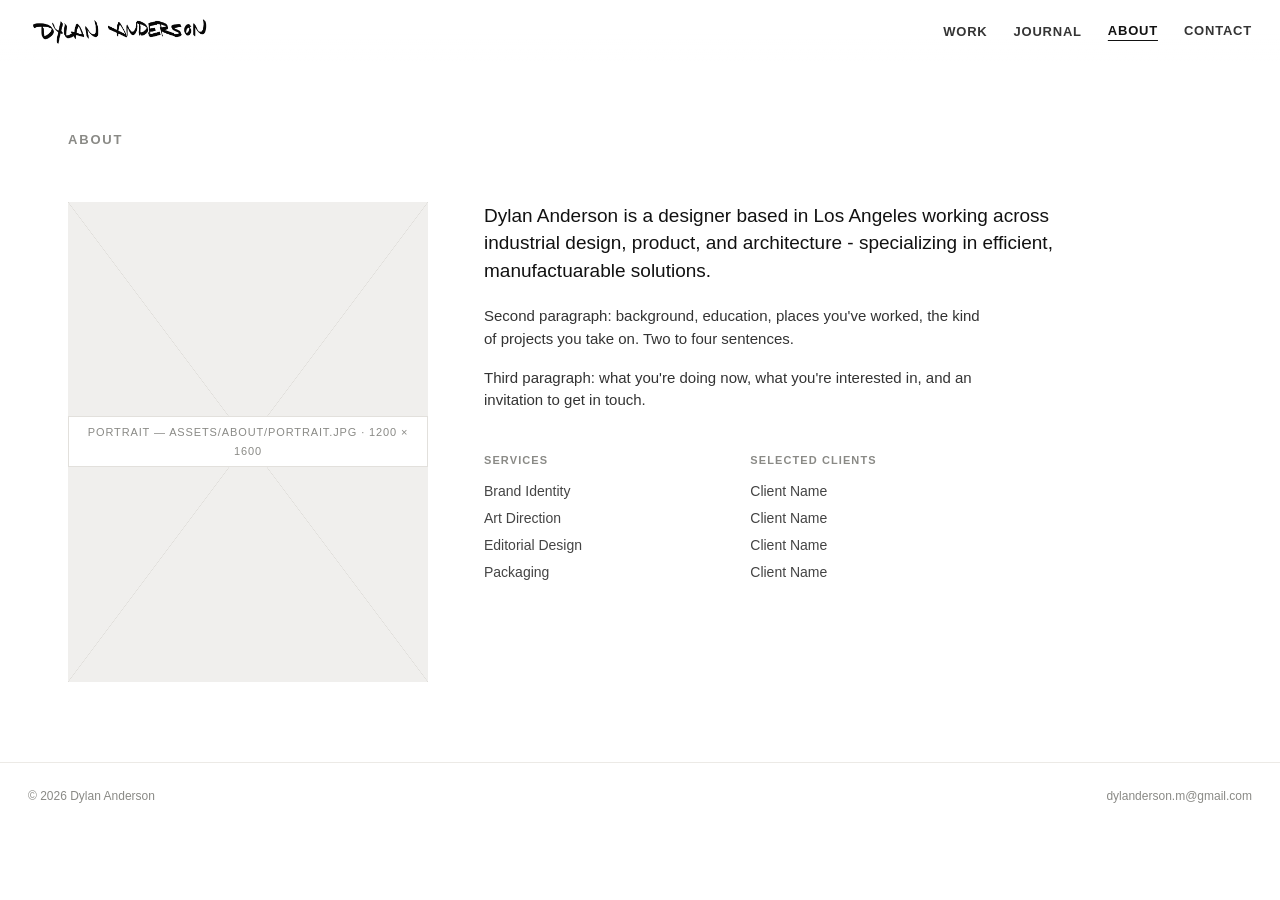
<file: about.html>
<!DOCTYPE html>
<html lang="en">
<head>
<meta charset="UTF-8">
<meta name="viewport" content="width=device-width, initial-scale=1.0">
<title>About — Dylan Anderson</title>
<link rel="stylesheet" href="css/style.css">
</head>
<body>
<header>
  <!-- Signature logo — overwrite assets/signature.png with your own
       (transparent background, any width; it displays at 26px tall) -->
  <a class="logo" href="index.html"><img src="assets/signature.png" alt="Dylan Anderson"></a>
  <nav>
    <!-- Work + Journal have hover dropdowns listing their subpages.
         When you add a project or post, add a line to the matching
         .dropdown block on every page. -->
    <div class="nav-item">
      <a class="nav-link" href="work.html">Work</a>
      <div class="dropdown">
      <a href="work/project-01.html">Project Title 01</a>
      <a href="work/project-02.html">Project Title 02</a>
      <a href="work/project-03.html">Project Title 03</a>
      <a href="work/project-04.html">Project Title 04</a>
      </div>
    </div>
    <div class="nav-item">
      <a class="nav-link" href="journal.html">Journal</a>
      <div class="dropdown">
      <a href="journal/post-01.html">Post title goes here</a>
      <a href="journal/post-02.html">A small project I made</a>
      <a href="journal/post-03.html">Another piece of writing</a>
      </div>
    </div>
    <a class="nav-link active" href="about.html">About</a>
    <a class="nav-link" href="contact.html">Contact</a>
  </nav>
</header>

<main>
  <h1 class="page-title">About</h1>

  <!-- ============================================================
       ABOUT — portrait left, bio right. Replace the .ph with
         <img src="assets/about/portrait.jpg" alt="Dylan Anderson"
              style="width:100%;height:100%;object-fit:cover">
       The first paragraph renders larger — use it as your one-line
       introduction. The two "facts" columns are optional.
       ============================================================ -->
  <div class="about-grid">
    <div class="ph portrait"><span>Portrait — assets/about/portrait.jpg · 1200 × 1600</span></div>
    <div class="bio">
      <p>Dylan Anderson is a designer based in Los Angeles working across industrial design, product, and architecture - 
        specializing in efficient, manufactuarable solutions. 
      </p>
      <p> Second paragraph: background, education, places you've worked, the kind of
      projects you take on. Two to four sentences.</p>
      <p>Third paragraph: what you're doing now, what you're interested in, and an
      invitation to get in touch.</p>

      <div class="facts">
        <div>
          <h3>Services</h3>
          <ul>
            <li>Brand Identity</li>
            <li>Art Direction</li>
            <li>Editorial Design</li>
            <li>Packaging</li>
          </ul>
        </div>
        <div>
          <h3>Selected Clients</h3>
          <ul>
            <li>Client Name</li>
            <li>Client Name</li>
            <li>Client Name</li>
            <li>Client Name</li>
          </ul>
        </div>
      </div>
    </div>
  </div>
</main>

<footer>
  <span>© 2026 Dylan Anderson</span>
  <a href="mailto:dylanderson.m@gmail.com">dylanderson.m@gmail.com</a>
</footer>

</body>
</html>
</file>
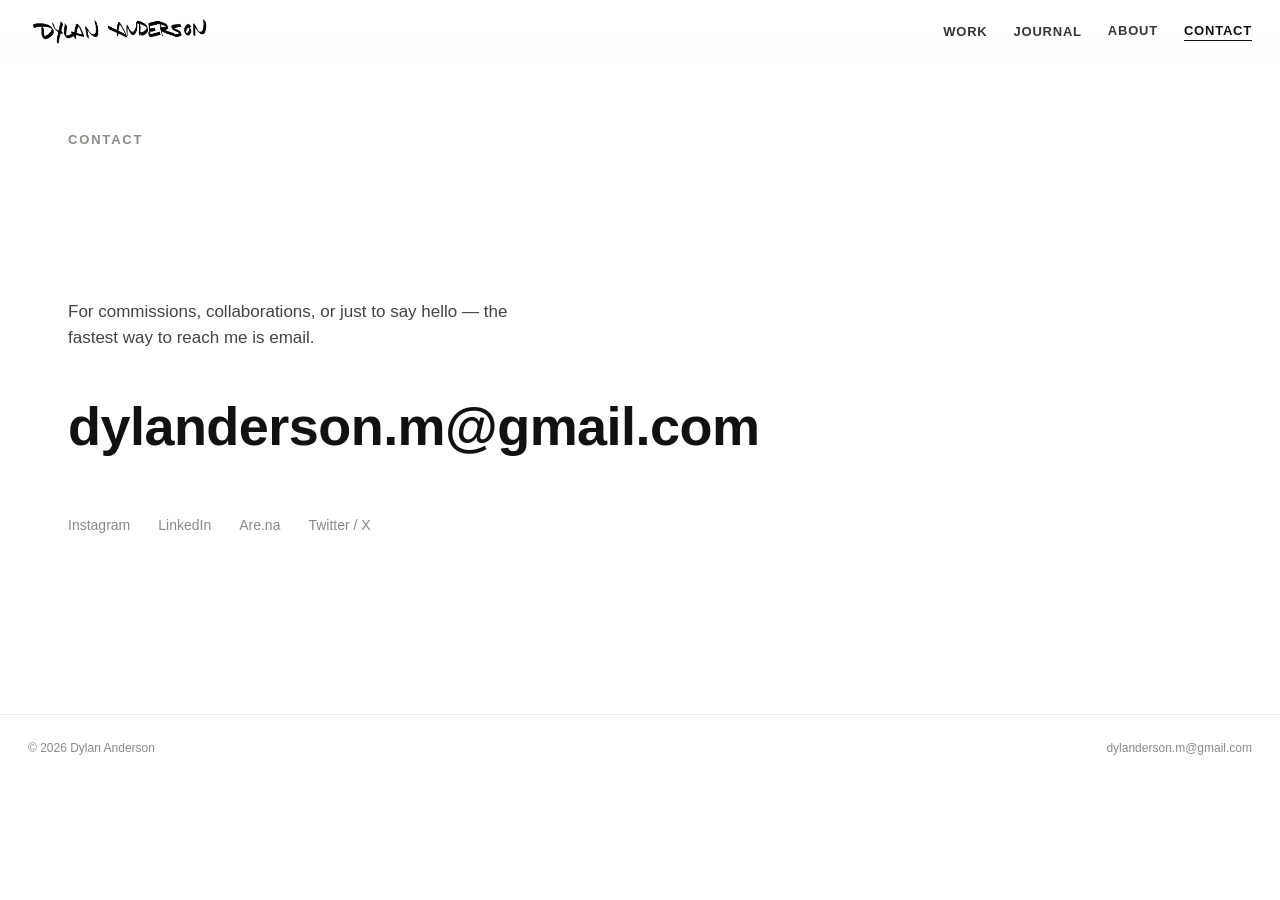
<file: contact.html>
<!DOCTYPE html>
<html lang="en">
<head>
<meta charset="UTF-8">
<meta name="viewport" content="width=device-width, initial-scale=1.0">
<title>Contact — Dylan Anderson</title>
<link rel="stylesheet" href="css/style.css">
</head>
<body>
<header>
  <!-- Signature logo — overwrite assets/signature.png with your own
       (transparent background, any width; it displays at 26px tall) -->
  <a class="logo" href="index.html"><img src="assets/signature.png" alt="Dylan Anderson"></a>
  <nav>
    <!-- Work + Journal have hover dropdowns listing their subpages.
         When you add a project or post, add a line to the matching
         .dropdown block on every page. -->
    <div class="nav-item">
      <a class="nav-link" href="work.html">Work</a>
      <div class="dropdown">
      <a href="work/project-01.html">Project Title 01</a>
      <a href="work/project-02.html">Project Title 02</a>
      <a href="work/project-03.html">Project Title 03</a>
      <a href="work/project-04.html">Project Title 04</a>
      </div>
    </div>
    <div class="nav-item">
      <a class="nav-link" href="journal.html">Journal</a>
      <div class="dropdown">
      <a href="journal/post-01.html">Post title goes here</a>
      <a href="journal/post-02.html">A small project I made</a>
      <a href="journal/post-03.html">Another piece of writing</a>
      </div>
    </div>
    <a class="nav-link" href="about.html">About</a>
    <a class="nav-link active" href="contact.html">Contact</a>
  </nav>
</header>

<main>
  <h1 class="page-title">Contact</h1>

  <!-- ============================================================
       CONTACT — one big email link plus social links.
       Update the socials list with your real profiles; delete any
       you don't use.
       ============================================================ -->
  <div class="contact-wrap">
    <p class="intro">For commissions, collaborations, or just to say hello —
    the fastest way to reach me is email.</p>
    <a class="big-link" href="mailto:dylanderson.m@gmail.com">dylanderson.m@gmail.com</a>
    <div class="socials">
      <a href="#">Instagram</a>
      <a href="#">LinkedIn</a>
      <a href="#">Are.na</a>
      <a href="#">Twitter / X</a>
    </div>
  </div>
</main>

<footer>
  <span>© 2026 Dylan Anderson</span>
  <a href="mailto:dylanderson.m@gmail.com">dylanderson.m@gmail.com</a>
</footer>

</body>
</html>
</file>
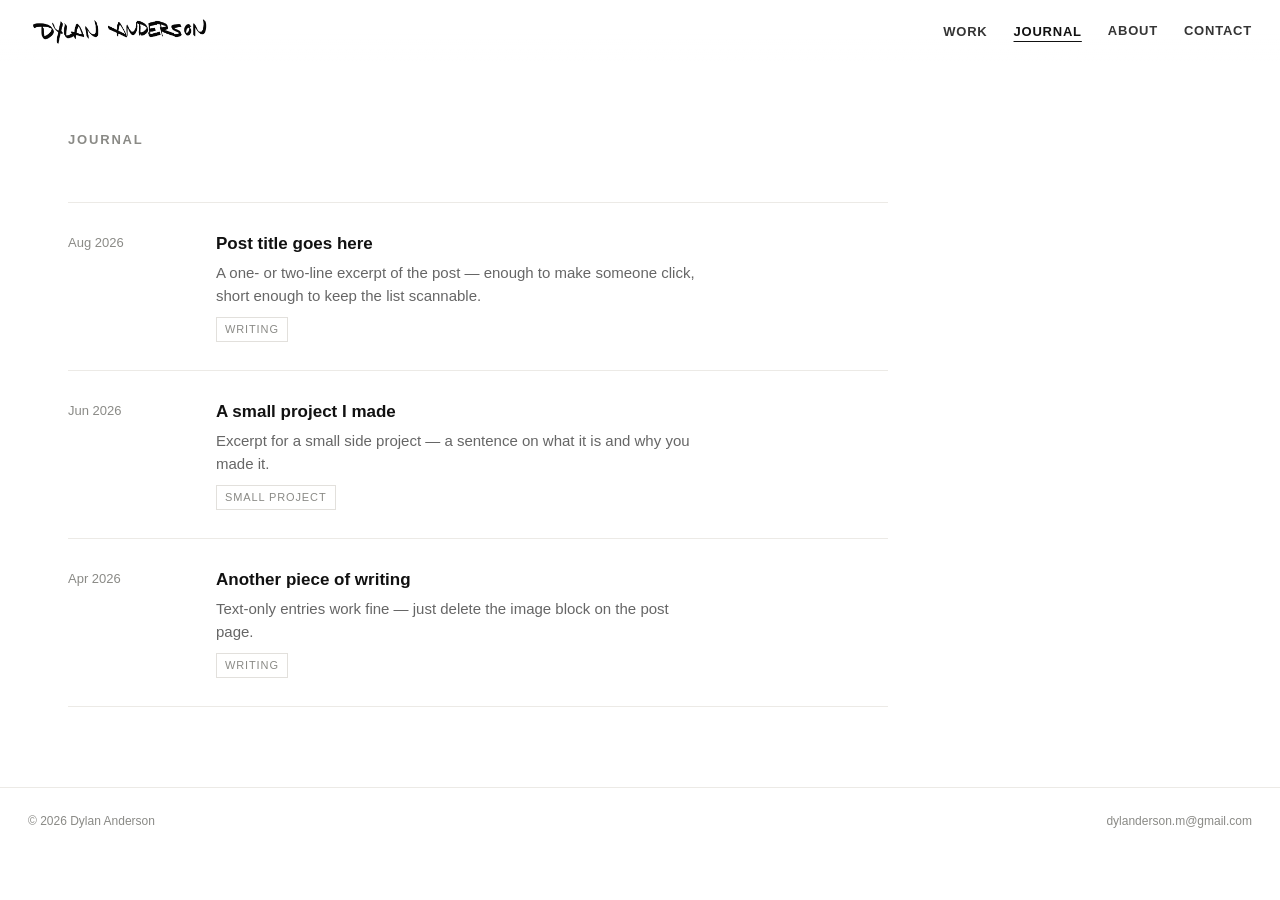
<file: journal.html>
<!DOCTYPE html>
<html lang="en">
<head>
<meta charset="UTF-8">
<meta name="viewport" content="width=device-width, initial-scale=1.0">
<title>Journal — Dylan Anderson</title>
<link rel="stylesheet" href="css/style.css">
</head>
<body>
<header>
  <!-- Signature logo — overwrite assets/signature.png with your own
       (transparent background, any width; it displays at 26px tall) -->
  <a class="logo" href="index.html"><img src="assets/signature.png" alt="Dylan Anderson"></a>
  <nav>
    <!-- Work + Journal have hover dropdowns listing their subpages.
         When you add a project or post, add a line to the matching
         .dropdown block on every page. -->
    <div class="nav-item">
      <a class="nav-link" href="work.html">Work</a>
      <div class="dropdown">
      <a href="work/project-01.html">Project Title 01</a>
      <a href="work/project-02.html">Project Title 02</a>
      <a href="work/project-03.html">Project Title 03</a>
      <a href="work/project-04.html">Project Title 04</a>
      </div>
    </div>
    <div class="nav-item">
      <a class="nav-link active" href="journal.html">Journal</a>
      <div class="dropdown">
      <a href="journal/post-01.html">Post title goes here</a>
      <a href="journal/post-02.html">A small project I made</a>
      <a href="journal/post-03.html">Another piece of writing</a>
      </div>
    </div>
    <a class="nav-link" href="about.html">About</a>
    <a class="nav-link" href="contact.html">Contact</a>
  </nav>
</header>

<main>
  <h1 class="page-title">Journal</h1>

  <!-- ============================================================
       JOURNAL INDEX — reverse-chronological; each title links to a
       post subpage in journal/. To add a post: copy an entry here,
       duplicate a subpage file in journal/, and add a line to the
       Journal dropdown in the header of every page.
       ============================================================ -->
  <div class="entries">

    <article class="entry">
      <div class="date">Aug 2026</div>
      <div>
        <h2><a href="journal/post-01.html">Post title goes here</a></h2>
        <p>A one- or two-line excerpt of the post — enough to make someone click, short enough to keep the list scannable.</p>
        <span class="tag">Writing</span>
      </div>
    </article>

    <article class="entry">
      <div class="date">Jun 2026</div>
      <div>
        <h2><a href="journal/post-02.html">A small project I made</a></h2>
        <p>Excerpt for a small side project — a sentence on what it is and why you made it.</p>
        <span class="tag">Small Project</span>
      </div>
    </article>

    <article class="entry">
      <div class="date">Apr 2026</div>
      <div>
        <h2><a href="journal/post-03.html">Another piece of writing</a></h2>
        <p>Text-only entries work fine — just delete the image block on the post page.</p>
        <span class="tag">Writing</span>
      </div>
    </article>

  </div>
</main>

<footer>
  <span>© 2026 Dylan Anderson</span>
  <a href="mailto:dylanderson.m@gmail.com">dylanderson.m@gmail.com</a>
</footer>

</body>
</html>
</file>
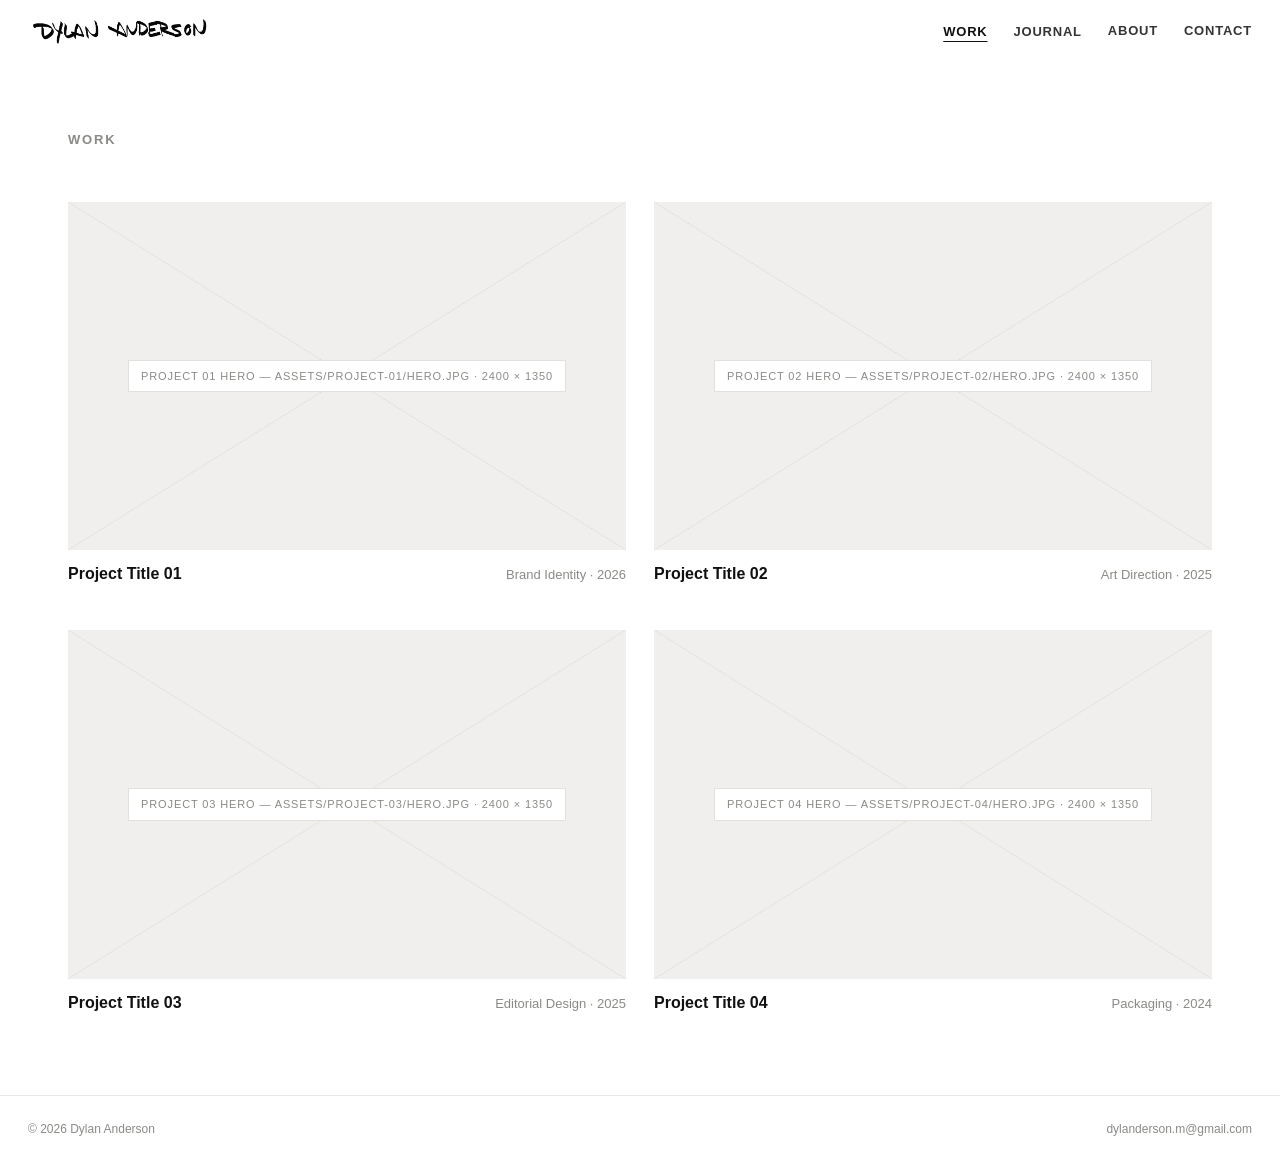
<file: work.html>
<!DOCTYPE html>
<html lang="en">
<head>
<meta charset="UTF-8">
<meta name="viewport" content="width=device-width, initial-scale=1.0">
<title>Work — Dylan Anderson</title>
<link rel="stylesheet" href="css/style.css">
</head>
<body>
<header>
  <!-- Signature logo — overwrite assets/signature.png with your own
       (transparent background, any width; it displays at 26px tall) -->
  <a class="logo" href="index.html"><img src="assets/signature.png" alt="Dylan Anderson"></a>
  <nav>
    <!-- Work + Journal have hover dropdowns listing their subpages.
         When you add a project or post, add a line to the matching
         .dropdown block on every page. -->
    <div class="nav-item">
      <a class="nav-link active" href="work.html">Work</a>
      <div class="dropdown">
      <a href="work/project-01.html">Project Title 01</a>
      <a href="work/project-02.html">Project Title 02</a>
      <a href="work/project-03.html">Project Title 03</a>
      <a href="work/project-04.html">Project Title 04</a>
      </div>
    </div>
    <div class="nav-item">
      <a class="nav-link" href="journal.html">Journal</a>
      <div class="dropdown">
      <a href="journal/post-01.html">Post title goes here</a>
      <a href="journal/post-02.html">A small project I made</a>
      <a href="journal/post-03.html">Another piece of writing</a>
      </div>
    </div>
    <a class="nav-link" href="about.html">About</a>
    <a class="nav-link" href="contact.html">Contact</a>
  </nav>
</header>

<main>
  <h1 class="page-title">Work</h1>

  <!-- ============================================================
       WORK INDEX — each card links to its project subpage in work/.
       To add a project: copy a card here, duplicate a subpage file
       in work/, add a slide in index.html, and add a line to the
       Work dropdown in the header of every page.
       ============================================================ -->
  <div class="work-grid">

    <a class="card" href="work/project-01.html">
      <div class="ph"><span>Project 01 hero — assets/project-01/hero.jpg · 2400 × 1350</span></div>
      <div class="card-head">
        <h2>Project Title 01</h2>
        <div class="meta">Brand Identity · 2026</div>
      </div>
    </a>

    <a class="card" href="work/project-02.html">
      <div class="ph"><span>Project 02 hero — assets/project-02/hero.jpg · 2400 × 1350</span></div>
      <div class="card-head">
        <h2>Project Title 02</h2>
        <div class="meta">Art Direction · 2025</div>
      </div>
    </a>

    <a class="card" href="work/project-03.html">
      <div class="ph"><span>Project 03 hero — assets/project-03/hero.jpg · 2400 × 1350</span></div>
      <div class="card-head">
        <h2>Project Title 03</h2>
        <div class="meta">Editorial Design · 2025</div>
      </div>
    </a>

    <a class="card" href="work/project-04.html">
      <div class="ph"><span>Project 04 hero — assets/project-04/hero.jpg · 2400 × 1350</span></div>
      <div class="card-head">
        <h2>Project Title 04</h2>
        <div class="meta">Packaging · 2024</div>
      </div>
    </a>

  </div>
</main>

<footer>
  <span>© 2026 Dylan Anderson</span>
  <a href="mailto:dylanderson.m@gmail.com">dylanderson.m@gmail.com</a>
</footer>

</body>
</html>
</file>
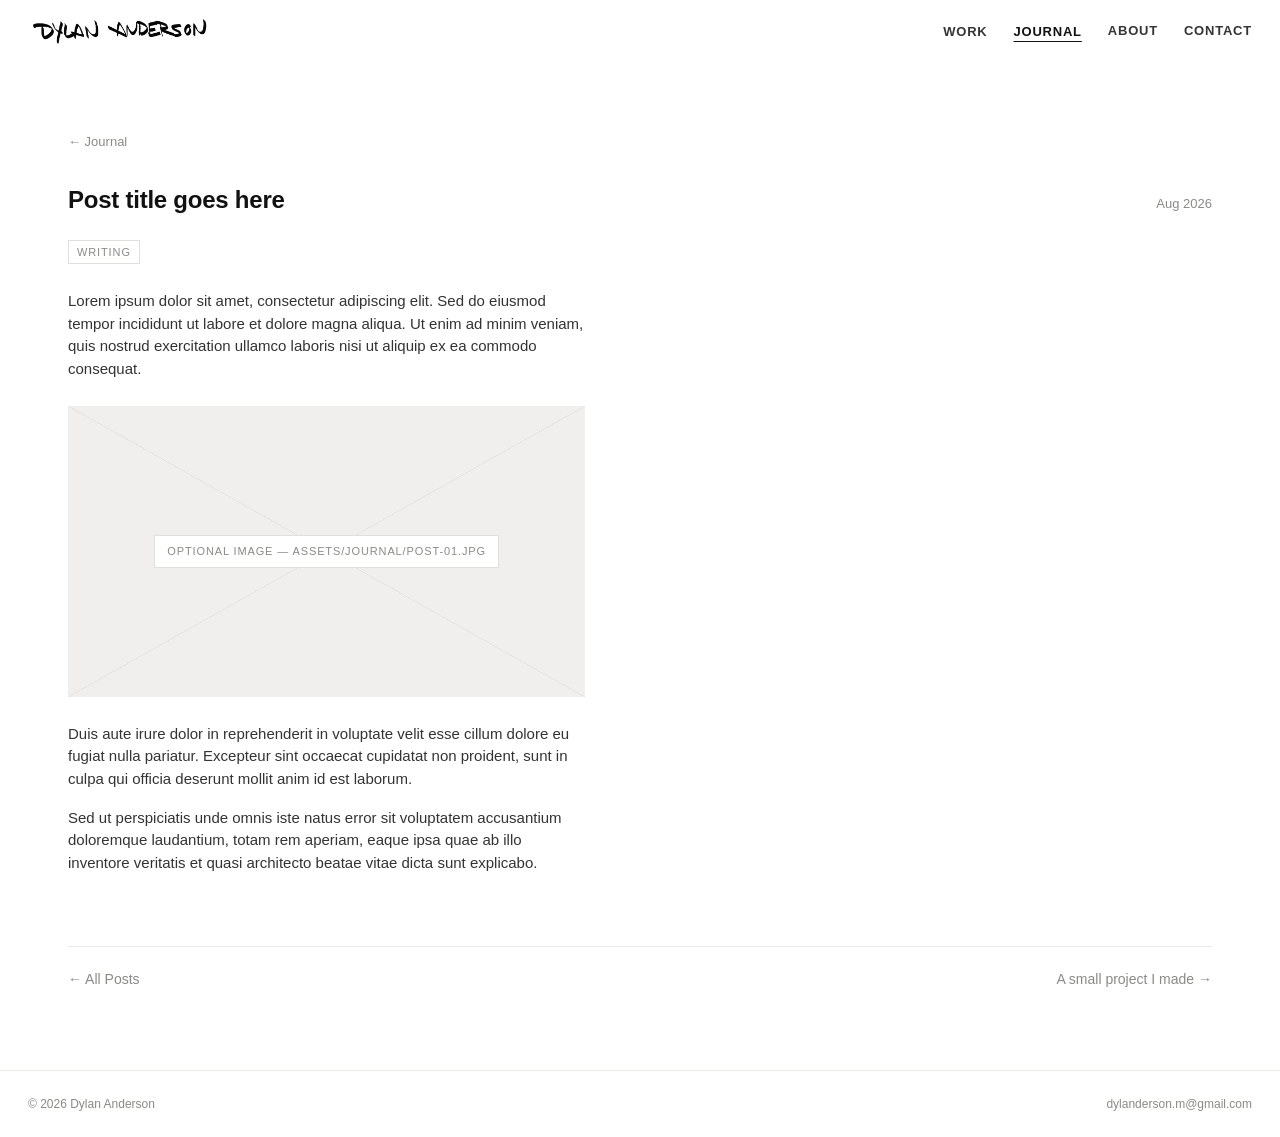
<file: journal/post-01.html>
<!DOCTYPE html>
<html lang="en">
<head>
<meta charset="UTF-8">
<meta name="viewport" content="width=device-width, initial-scale=1.0">
<title>Post title goes here — Journal — Dylan Anderson</title>
<link rel="stylesheet" href="../css/style.css">
</head>
<body>
<header>
  <!-- Signature logo — overwrite assets/signature.png with your own
       (transparent background, any width; it displays at 26px tall) -->
  <a class="logo" href="../index.html"><img src="../assets/signature.png" alt="Dylan Anderson"></a>
  <nav>
    <!-- Work + Journal have hover dropdowns listing their subpages.
         When you add a project or post, add a line to the matching
         .dropdown block on every page. -->
    <div class="nav-item">
      <a class="nav-link" href="../work.html">Work</a>
      <div class="dropdown">
      <a href="../work/project-01.html">Project Title 01</a>
      <a href="../work/project-02.html">Project Title 02</a>
      <a href="../work/project-03.html">Project Title 03</a>
      <a href="../work/project-04.html">Project Title 04</a>
      </div>
    </div>
    <div class="nav-item">
      <a class="nav-link active" href="../journal.html">Journal</a>
      <div class="dropdown">
      <a href="../journal/post-01.html">Post title goes here</a>
      <a href="../journal/post-02.html">A small project I made</a>
      <a href="../journal/post-03.html">Another piece of writing</a>
      </div>
    </div>
    <a class="nav-link" href="../about.html">About</a>
    <a class="nav-link" href="../contact.html">Contact</a>
  </nav>
</header>

<main>
  <a class="crumb" href="../journal.html">← Journal</a>

  <!-- ============================================================
       JOURNAL POST — write the post body as plain <p> paragraphs.
       Image paths from this folder start with ../ e.g.
         <img src="../assets/journal/post-01.jpg" alt=""
              style="width:100%;height:auto;display:block">
       Delete the image block for text-only posts.
       ============================================================ -->
  <div class="subpage-head">
    <h1>Post title goes here</h1>
    <div class="meta">Aug 2026</div>
  </div>
  <span class="tag">Writing</span>

  <div class="post-body">
    <p>Lorem ipsum dolor sit amet, consectetur adipiscing elit. Sed do eiusmod tempor incididunt ut labore et dolore magna aliqua. Ut enim ad minim veniam, quis nostrud exercitation ullamco laboris nisi ut aliquip ex ea commodo consequat.</p>

      <div class="ph"><span>Optional image — assets/journal/post-01.jpg</span></div>
    <p>Duis aute irure dolor in reprehenderit in voluptate velit esse cillum dolore eu fugiat nulla pariatur. Excepteur sint occaecat cupidatat non proident, sunt in culpa qui officia deserunt mollit anim id est laborum.</p>
    <p>Sed ut perspiciatis unde omnis iste natus error sit voluptatem accusantium doloremque laudantium, totam rem aperiam, eaque ipsa quae ab illo inventore veritatis et quasi architecto beatae vitae dicta sunt explicabo.</p>
  </div>

  <div class="pager">
    <a href="../journal.html">← All Posts</a>
    <a href="post-02.html">A small project I made →</a>
  </div>
</main>

<footer>
  <span>© 2026 Dylan Anderson</span>
  <a href="mailto:dylanderson.m@gmail.com">dylanderson.m@gmail.com</a>
</footer>

</body>
</html>
</file>
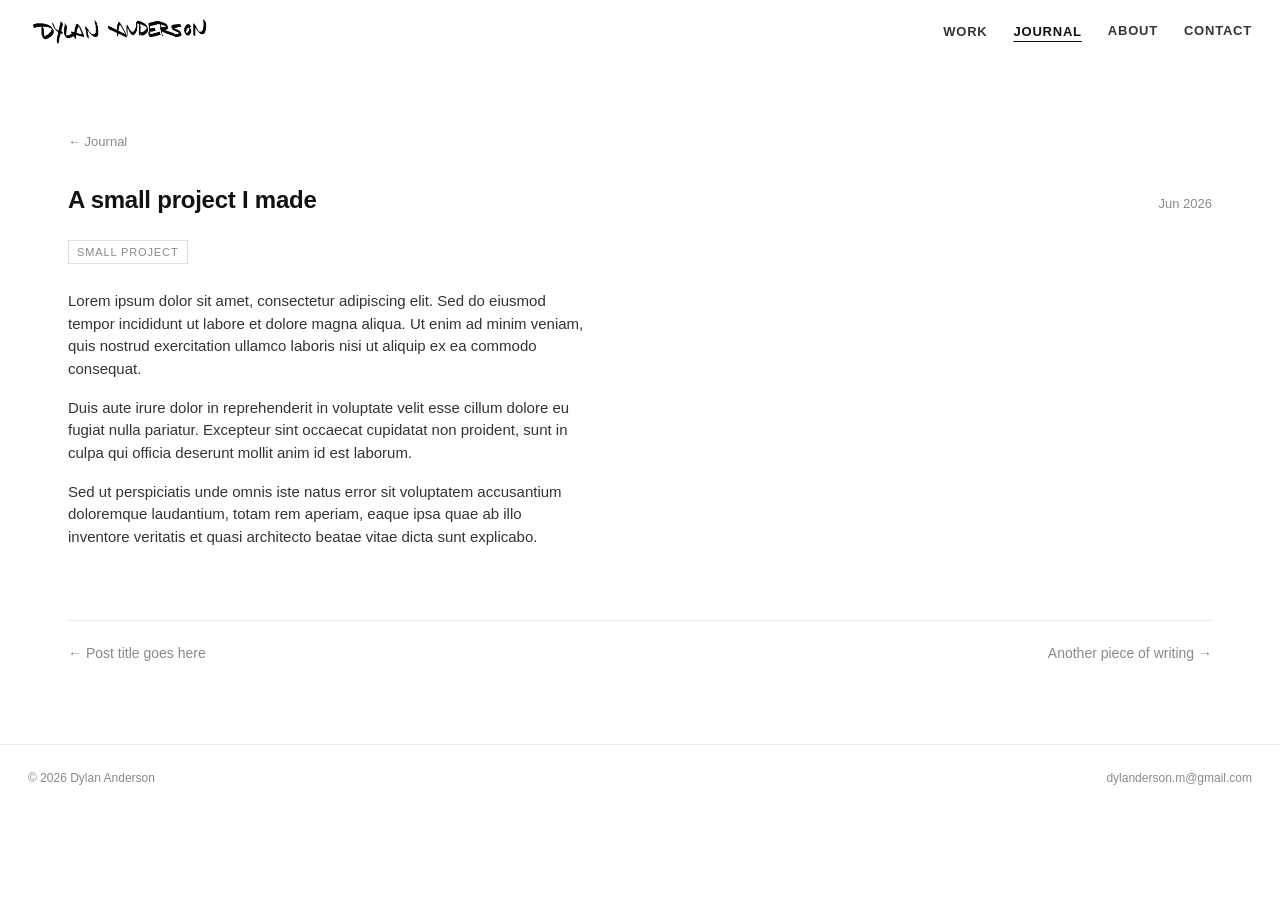
<file: journal/post-02.html>
<!DOCTYPE html>
<html lang="en">
<head>
<meta charset="UTF-8">
<meta name="viewport" content="width=device-width, initial-scale=1.0">
<title>A small project I made — Journal — Dylan Anderson</title>
<link rel="stylesheet" href="../css/style.css">
</head>
<body>
<header>
  <!-- Signature logo — overwrite assets/signature.png with your own
       (transparent background, any width; it displays at 26px tall) -->
  <a class="logo" href="../index.html"><img src="../assets/signature.png" alt="Dylan Anderson"></a>
  <nav>
    <!-- Work + Journal have hover dropdowns listing their subpages.
         When you add a project or post, add a line to the matching
         .dropdown block on every page. -->
    <div class="nav-item">
      <a class="nav-link" href="../work.html">Work</a>
      <div class="dropdown">
      <a href="../work/project-01.html">Project Title 01</a>
      <a href="../work/project-02.html">Project Title 02</a>
      <a href="../work/project-03.html">Project Title 03</a>
      <a href="../work/project-04.html">Project Title 04</a>
      </div>
    </div>
    <div class="nav-item">
      <a class="nav-link active" href="../journal.html">Journal</a>
      <div class="dropdown">
      <a href="../journal/post-01.html">Post title goes here</a>
      <a href="../journal/post-02.html">A small project I made</a>
      <a href="../journal/post-03.html">Another piece of writing</a>
      </div>
    </div>
    <a class="nav-link" href="../about.html">About</a>
    <a class="nav-link" href="../contact.html">Contact</a>
  </nav>
</header>

<main>
  <a class="crumb" href="../journal.html">← Journal</a>

  <!-- ============================================================
       JOURNAL POST — write the post body as plain <p> paragraphs.
       Image paths from this folder start with ../ e.g.
         <img src="../assets/journal/post-02.jpg" alt=""
              style="width:100%;height:auto;display:block">
       Delete the image block for text-only posts.
       ============================================================ -->
  <div class="subpage-head">
    <h1>A small project I made</h1>
    <div class="meta">Jun 2026</div>
  </div>
  <span class="tag">Small Project</span>

  <div class="post-body">
    <p>Lorem ipsum dolor sit amet, consectetur adipiscing elit. Sed do eiusmod tempor incididunt ut labore et dolore magna aliqua. Ut enim ad minim veniam, quis nostrud exercitation ullamco laboris nisi ut aliquip ex ea commodo consequat.</p>
    <p>Duis aute irure dolor in reprehenderit in voluptate velit esse cillum dolore eu fugiat nulla pariatur. Excepteur sint occaecat cupidatat non proident, sunt in culpa qui officia deserunt mollit anim id est laborum.</p>
    <p>Sed ut perspiciatis unde omnis iste natus error sit voluptatem accusantium doloremque laudantium, totam rem aperiam, eaque ipsa quae ab illo inventore veritatis et quasi architecto beatae vitae dicta sunt explicabo.</p>
  </div>

  <div class="pager">
    <a href="post-01.html">← Post title goes here</a>
    <a href="post-03.html">Another piece of writing →</a>
  </div>
</main>

<footer>
  <span>© 2026 Dylan Anderson</span>
  <a href="mailto:dylanderson.m@gmail.com">dylanderson.m@gmail.com</a>
</footer>

</body>
</html>
</file>
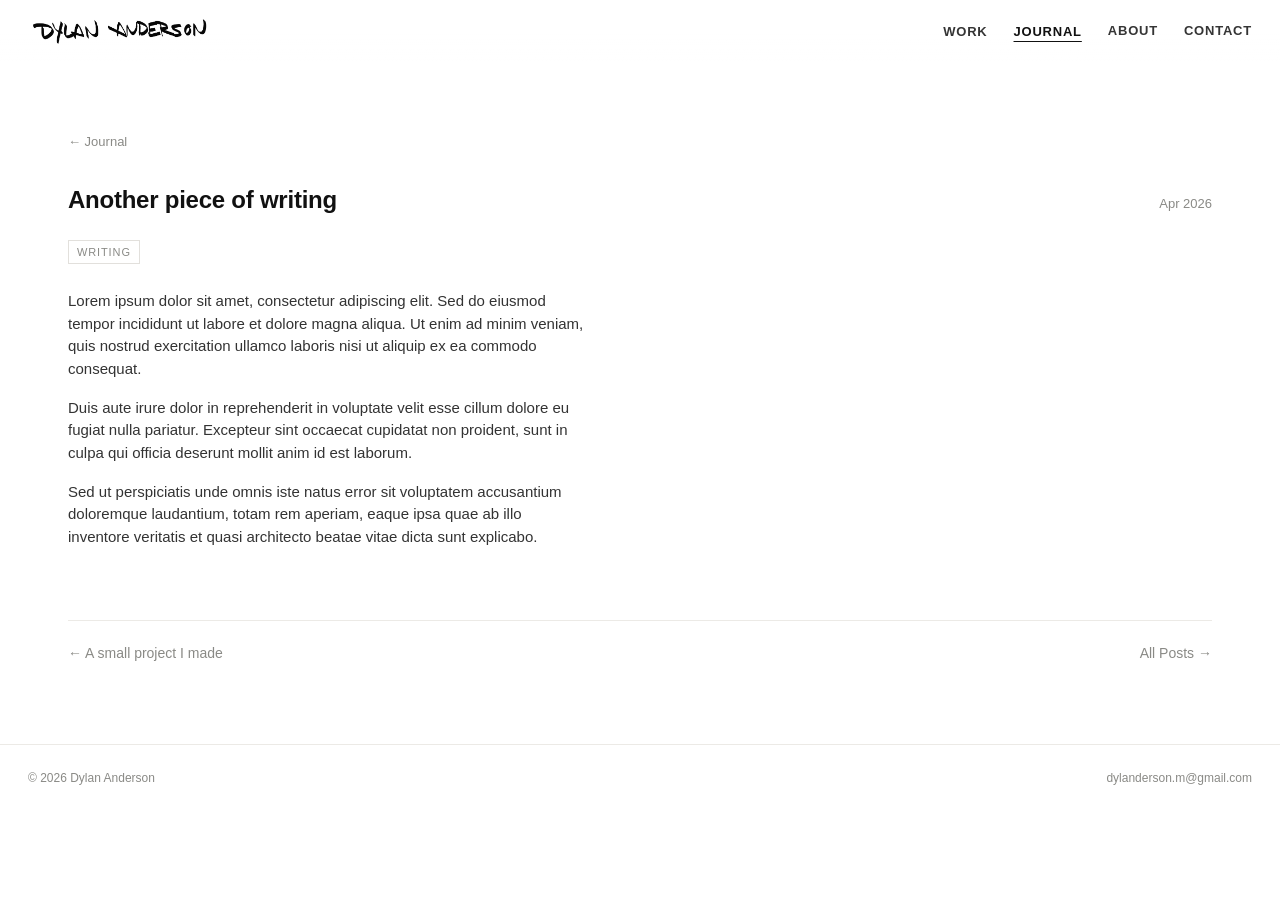
<file: journal/post-03.html>
<!DOCTYPE html>
<html lang="en">
<head>
<meta charset="UTF-8">
<meta name="viewport" content="width=device-width, initial-scale=1.0">
<title>Another piece of writing — Journal — Dylan Anderson</title>
<link rel="stylesheet" href="../css/style.css">
</head>
<body>
<header>
  <!-- Signature logo — overwrite assets/signature.png with your own
       (transparent background, any width; it displays at 26px tall) -->
  <a class="logo" href="../index.html"><img src="../assets/signature.png" alt="Dylan Anderson"></a>
  <nav>
    <!-- Work + Journal have hover dropdowns listing their subpages.
         When you add a project or post, add a line to the matching
         .dropdown block on every page. -->
    <div class="nav-item">
      <a class="nav-link" href="../work.html">Work</a>
      <div class="dropdown">
      <a href="../work/project-01.html">Project Title 01</a>
      <a href="../work/project-02.html">Project Title 02</a>
      <a href="../work/project-03.html">Project Title 03</a>
      <a href="../work/project-04.html">Project Title 04</a>
      </div>
    </div>
    <div class="nav-item">
      <a class="nav-link active" href="../journal.html">Journal</a>
      <div class="dropdown">
      <a href="../journal/post-01.html">Post title goes here</a>
      <a href="../journal/post-02.html">A small project I made</a>
      <a href="../journal/post-03.html">Another piece of writing</a>
      </div>
    </div>
    <a class="nav-link" href="../about.html">About</a>
    <a class="nav-link" href="../contact.html">Contact</a>
  </nav>
</header>

<main>
  <a class="crumb" href="../journal.html">← Journal</a>

  <!-- ============================================================
       JOURNAL POST — write the post body as plain <p> paragraphs.
       Image paths from this folder start with ../ e.g.
         <img src="../assets/journal/post-03.jpg" alt=""
              style="width:100%;height:auto;display:block">
       Delete the image block for text-only posts.
       ============================================================ -->
  <div class="subpage-head">
    <h1>Another piece of writing</h1>
    <div class="meta">Apr 2026</div>
  </div>
  <span class="tag">Writing</span>

  <div class="post-body">
    <p>Lorem ipsum dolor sit amet, consectetur adipiscing elit. Sed do eiusmod tempor incididunt ut labore et dolore magna aliqua. Ut enim ad minim veniam, quis nostrud exercitation ullamco laboris nisi ut aliquip ex ea commodo consequat.</p>
    <p>Duis aute irure dolor in reprehenderit in voluptate velit esse cillum dolore eu fugiat nulla pariatur. Excepteur sint occaecat cupidatat non proident, sunt in culpa qui officia deserunt mollit anim id est laborum.</p>
    <p>Sed ut perspiciatis unde omnis iste natus error sit voluptatem accusantium doloremque laudantium, totam rem aperiam, eaque ipsa quae ab illo inventore veritatis et quasi architecto beatae vitae dicta sunt explicabo.</p>
  </div>

  <div class="pager">
    <a href="post-02.html">← A small project I made</a>
    <a href="../journal.html">All Posts →</a>
  </div>
</main>

<footer>
  <span>© 2026 Dylan Anderson</span>
  <a href="mailto:dylanderson.m@gmail.com">dylanderson.m@gmail.com</a>
</footer>

</body>
</html>
</file>
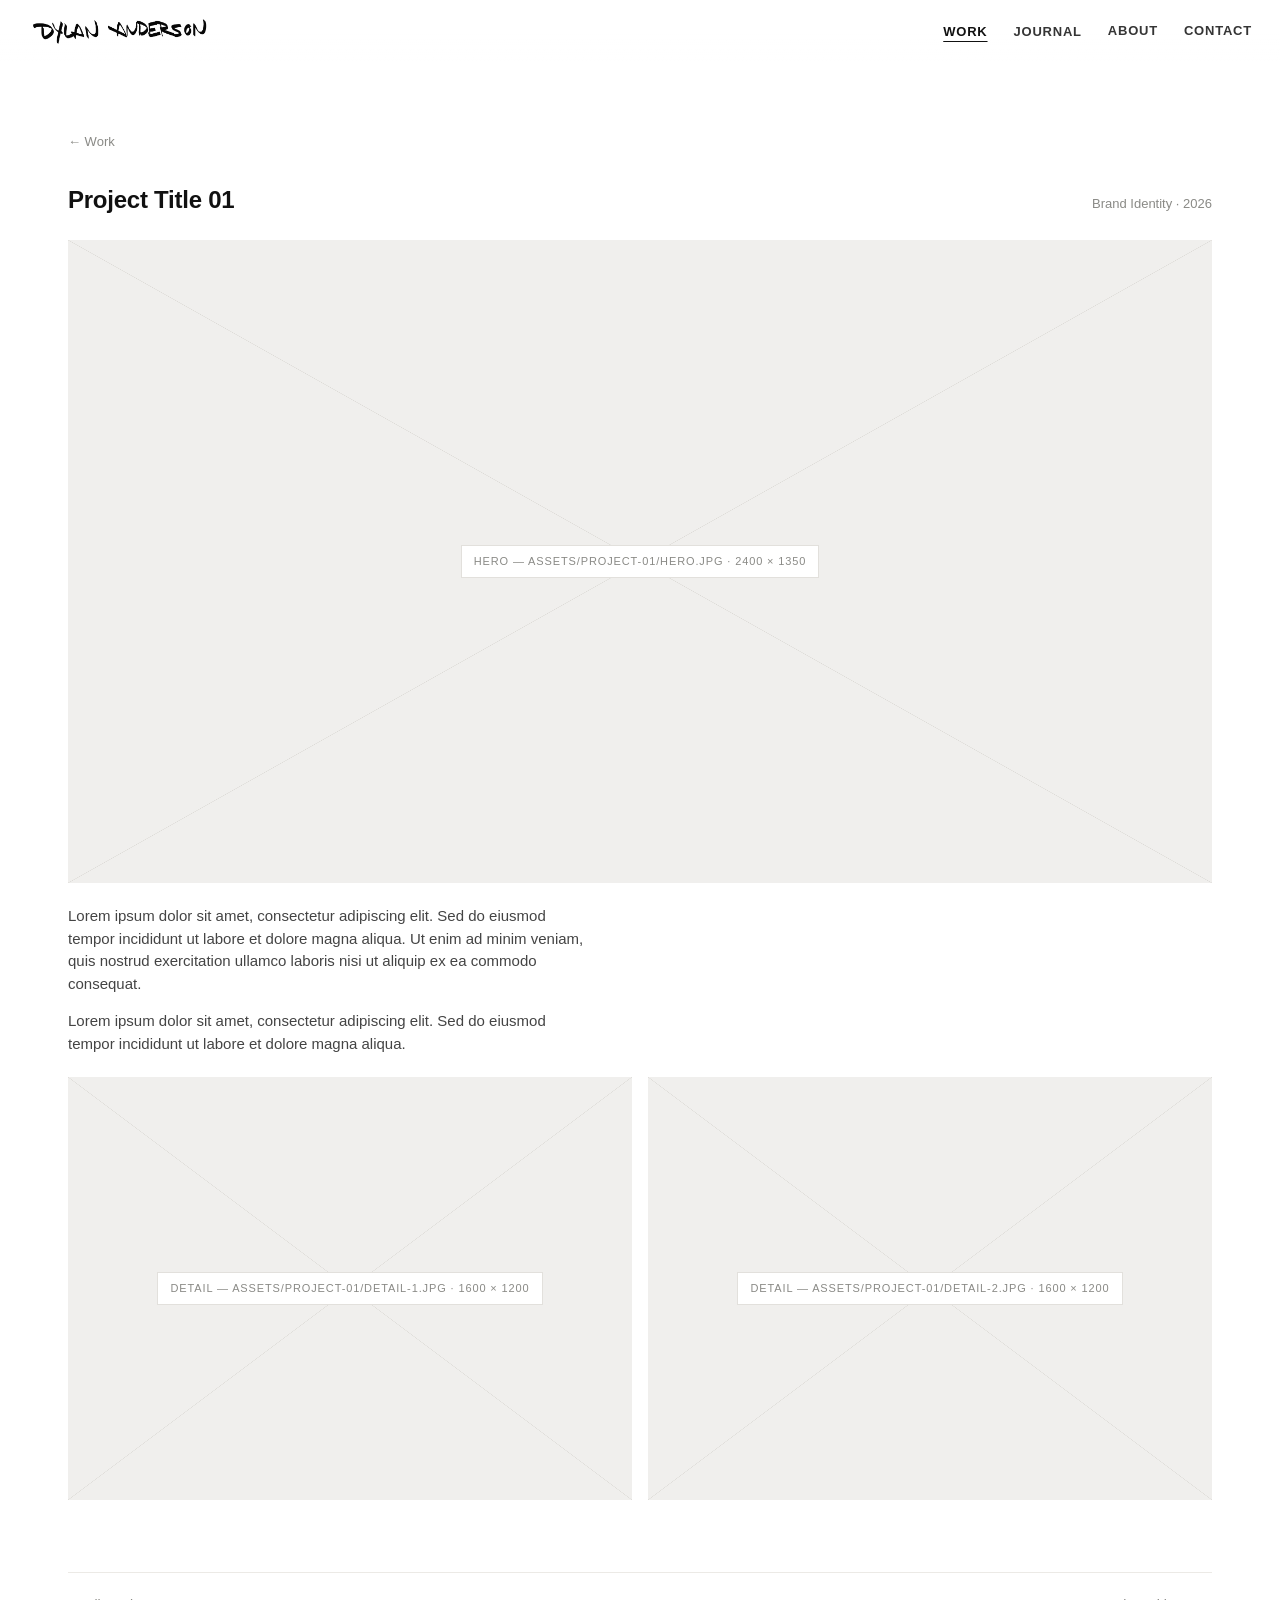
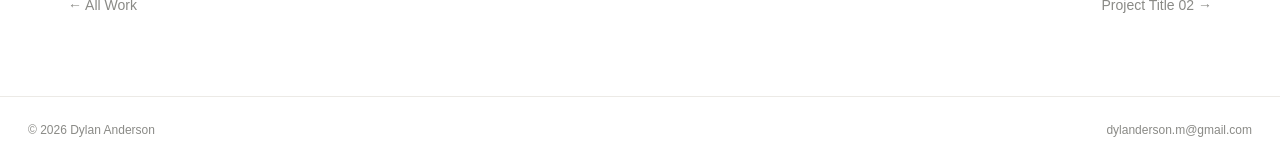
<file: work/project-01.html>
<!DOCTYPE html>
<html lang="en">
<head>
<meta charset="UTF-8">
<meta name="viewport" content="width=device-width, initial-scale=1.0">
<title>Project Title 01 — Dylan Anderson</title>
<link rel="stylesheet" href="../css/style.css">
</head>
<body>
<header>
  <!-- Signature logo — overwrite assets/signature.png with your own
       (transparent background, any width; it displays at 26px tall) -->
  <a class="logo" href="../index.html"><img src="../assets/signature.png" alt="Dylan Anderson"></a>
  <nav>
    <!-- Work + Journal have hover dropdowns listing their subpages.
         When you add a project or post, add a line to the matching
         .dropdown block on every page. -->
    <div class="nav-item">
      <a class="nav-link active" href="../work.html">Work</a>
      <div class="dropdown">
      <a href="../work/project-01.html">Project Title 01</a>
      <a href="../work/project-02.html">Project Title 02</a>
      <a href="../work/project-03.html">Project Title 03</a>
      <a href="../work/project-04.html">Project Title 04</a>
      </div>
    </div>
    <div class="nav-item">
      <a class="nav-link" href="../journal.html">Journal</a>
      <div class="dropdown">
      <a href="../journal/post-01.html">Post title goes here</a>
      <a href="../journal/post-02.html">A small project I made</a>
      <a href="../journal/post-03.html">Another piece of writing</a>
      </div>
    </div>
    <a class="nav-link" href="../about.html">About</a>
    <a class="nav-link" href="../contact.html">Contact</a>
  </nav>
</header>

<main>
  <a class="crumb" href="../work.html">← Work</a>

  <!-- ============================================================
       PROJECT SUBPAGE — note: image paths from this folder start
       with ../ e.g.
         <img src="../assets/project-01/hero.jpg" alt="Project Title 01"
              style="width:100%;height:100%;object-fit:cover">
       Add as many image blocks / paragraphs as the project needs.
       ============================================================ -->
  <div class="subpage-head">
    <h1>Project Title 01</h1>
    <div class="meta">Brand Identity · 2026</div>
  </div>

  <div class="ph hero"><span>Hero — assets/project-01/hero.jpg · 2400 × 1350</span></div>

  <p class="blurb">Lorem ipsum dolor sit amet, consectetur adipiscing elit. Sed do eiusmod tempor incididunt ut labore et dolore magna aliqua. Ut enim ad minim veniam, quis nostrud exercitation ullamco laboris nisi ut aliquip ex ea commodo consequat.</p>
  <p class="blurb">Lorem ipsum dolor sit amet, consectetur adipiscing elit. Sed do eiusmod
  tempor incididunt ut labore et dolore magna aliqua.</p>

  <div class="thumbs">
    <div class="ph"><span>Detail — assets/project-01/detail-1.jpg · 1600 × 1200</span></div>
    <div class="ph"><span>Detail — assets/project-01/detail-2.jpg · 1600 × 1200</span></div>
  </div>

  <div class="pager">
    <a href="../work.html">← All Work</a>
    <a href="project-02.html">Project Title 02 →</a>
  </div>
</main>

<footer>
  <span>© 2026 Dylan Anderson</span>
  <a href="mailto:dylanderson.m@gmail.com">dylanderson.m@gmail.com</a>
</footer>

</body>
</html>
</file>
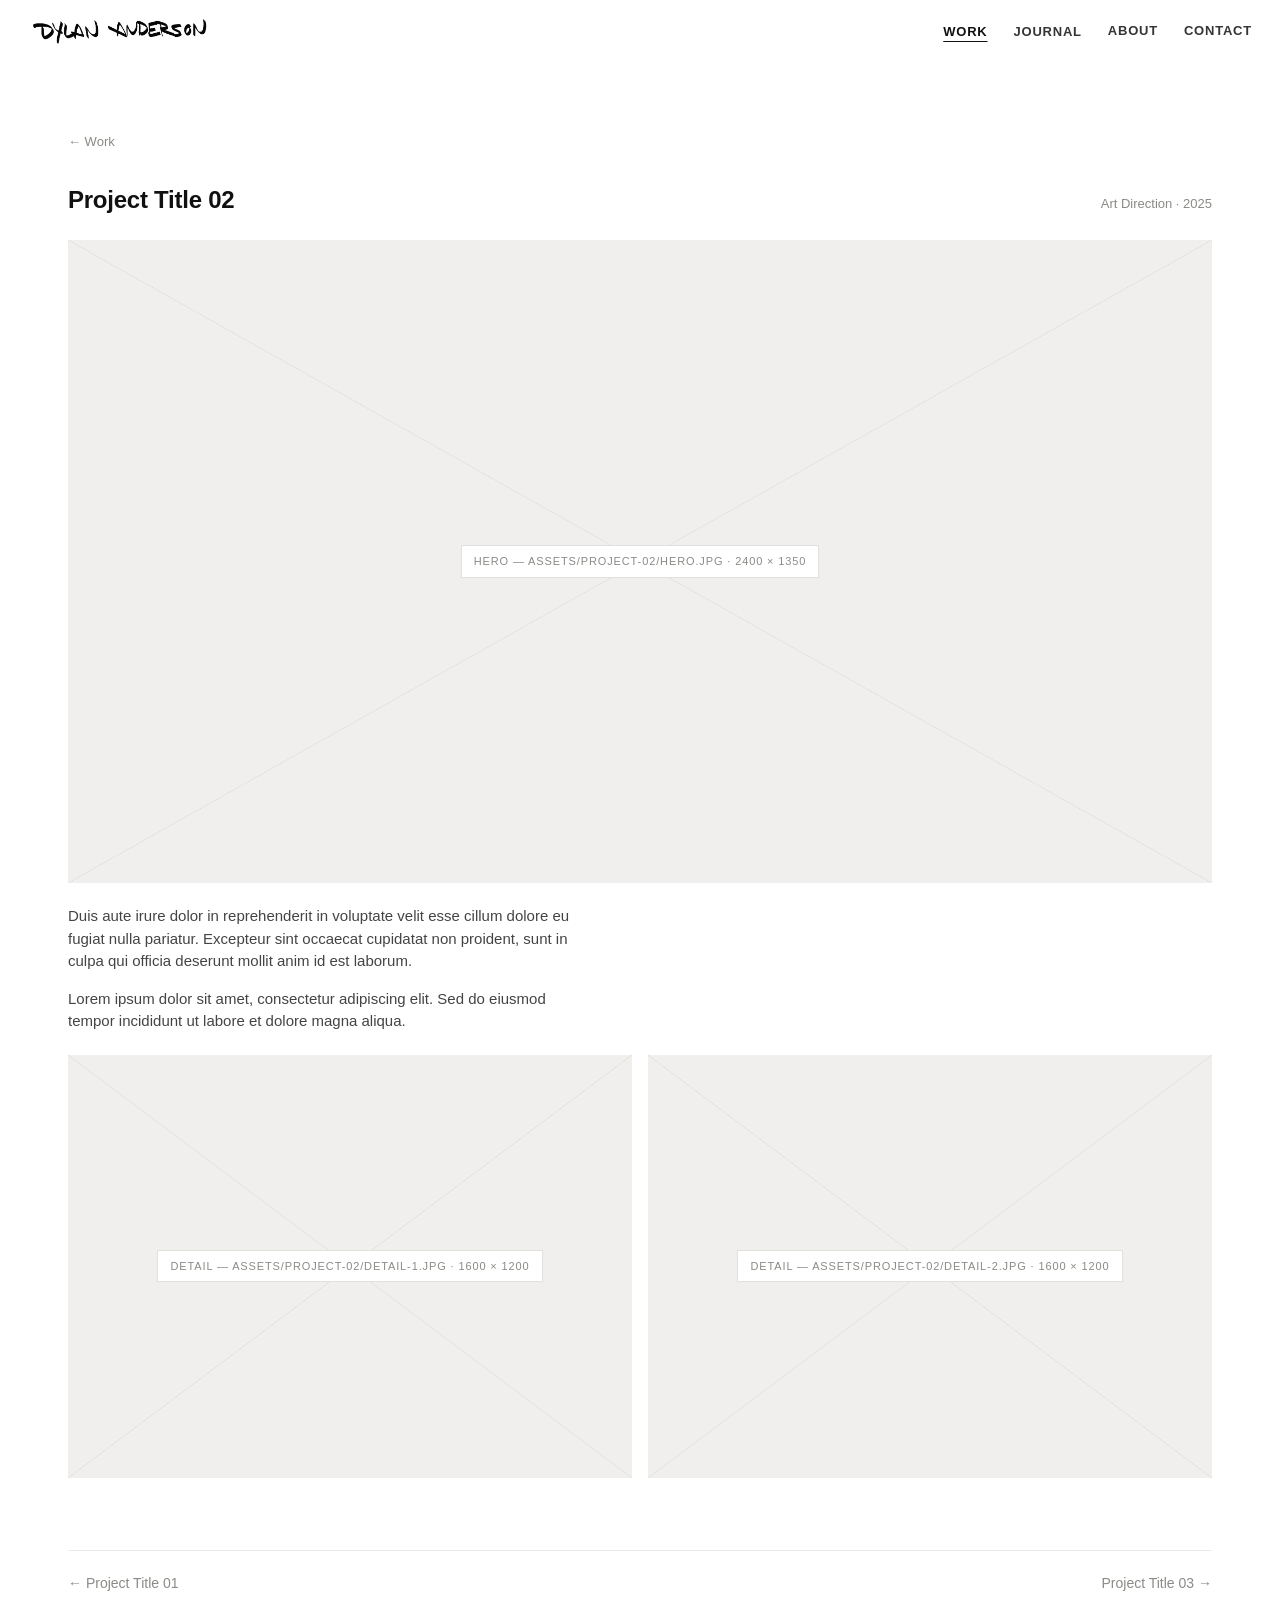
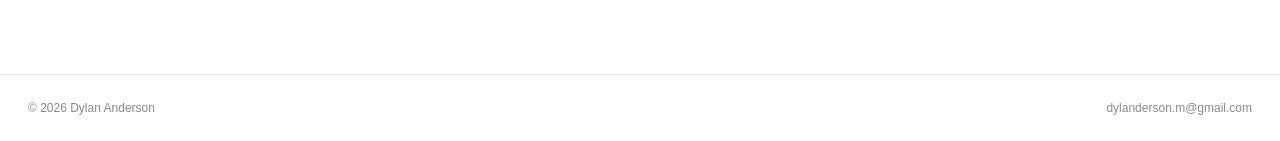
<file: work/project-02.html>
<!DOCTYPE html>
<html lang="en">
<head>
<meta charset="UTF-8">
<meta name="viewport" content="width=device-width, initial-scale=1.0">
<title>Project Title 02 — Dylan Anderson</title>
<link rel="stylesheet" href="../css/style.css">
</head>
<body>
<header>
  <!-- Signature logo — overwrite assets/signature.png with your own
       (transparent background, any width; it displays at 26px tall) -->
  <a class="logo" href="../index.html"><img src="../assets/signature.png" alt="Dylan Anderson"></a>
  <nav>
    <!-- Work + Journal have hover dropdowns listing their subpages.
         When you add a project or post, add a line to the matching
         .dropdown block on every page. -->
    <div class="nav-item">
      <a class="nav-link active" href="../work.html">Work</a>
      <div class="dropdown">
      <a href="../work/project-01.html">Project Title 01</a>
      <a href="../work/project-02.html">Project Title 02</a>
      <a href="../work/project-03.html">Project Title 03</a>
      <a href="../work/project-04.html">Project Title 04</a>
      </div>
    </div>
    <div class="nav-item">
      <a class="nav-link" href="../journal.html">Journal</a>
      <div class="dropdown">
      <a href="../journal/post-01.html">Post title goes here</a>
      <a href="../journal/post-02.html">A small project I made</a>
      <a href="../journal/post-03.html">Another piece of writing</a>
      </div>
    </div>
    <a class="nav-link" href="../about.html">About</a>
    <a class="nav-link" href="../contact.html">Contact</a>
  </nav>
</header>

<main>
  <a class="crumb" href="../work.html">← Work</a>

  <!-- ============================================================
       PROJECT SUBPAGE — note: image paths from this folder start
       with ../ e.g.
         <img src="../assets/project-02/hero.jpg" alt="Project Title 02"
              style="width:100%;height:100%;object-fit:cover">
       Add as many image blocks / paragraphs as the project needs.
       ============================================================ -->
  <div class="subpage-head">
    <h1>Project Title 02</h1>
    <div class="meta">Art Direction · 2025</div>
  </div>

  <div class="ph hero"><span>Hero — assets/project-02/hero.jpg · 2400 × 1350</span></div>

  <p class="blurb">Duis aute irure dolor in reprehenderit in voluptate velit esse cillum dolore eu fugiat nulla pariatur. Excepteur sint occaecat cupidatat non proident, sunt in culpa qui officia deserunt mollit anim id est laborum.</p>
  <p class="blurb">Lorem ipsum dolor sit amet, consectetur adipiscing elit. Sed do eiusmod
  tempor incididunt ut labore et dolore magna aliqua.</p>

  <div class="thumbs">
    <div class="ph"><span>Detail — assets/project-02/detail-1.jpg · 1600 × 1200</span></div>
    <div class="ph"><span>Detail — assets/project-02/detail-2.jpg · 1600 × 1200</span></div>
  </div>

  <div class="pager">
    <a href="project-01.html">← Project Title 01</a>
    <a href="project-03.html">Project Title 03 →</a>
  </div>
</main>

<footer>
  <span>© 2026 Dylan Anderson</span>
  <a href="mailto:dylanderson.m@gmail.com">dylanderson.m@gmail.com</a>
</footer>

</body>
</html>
</file>
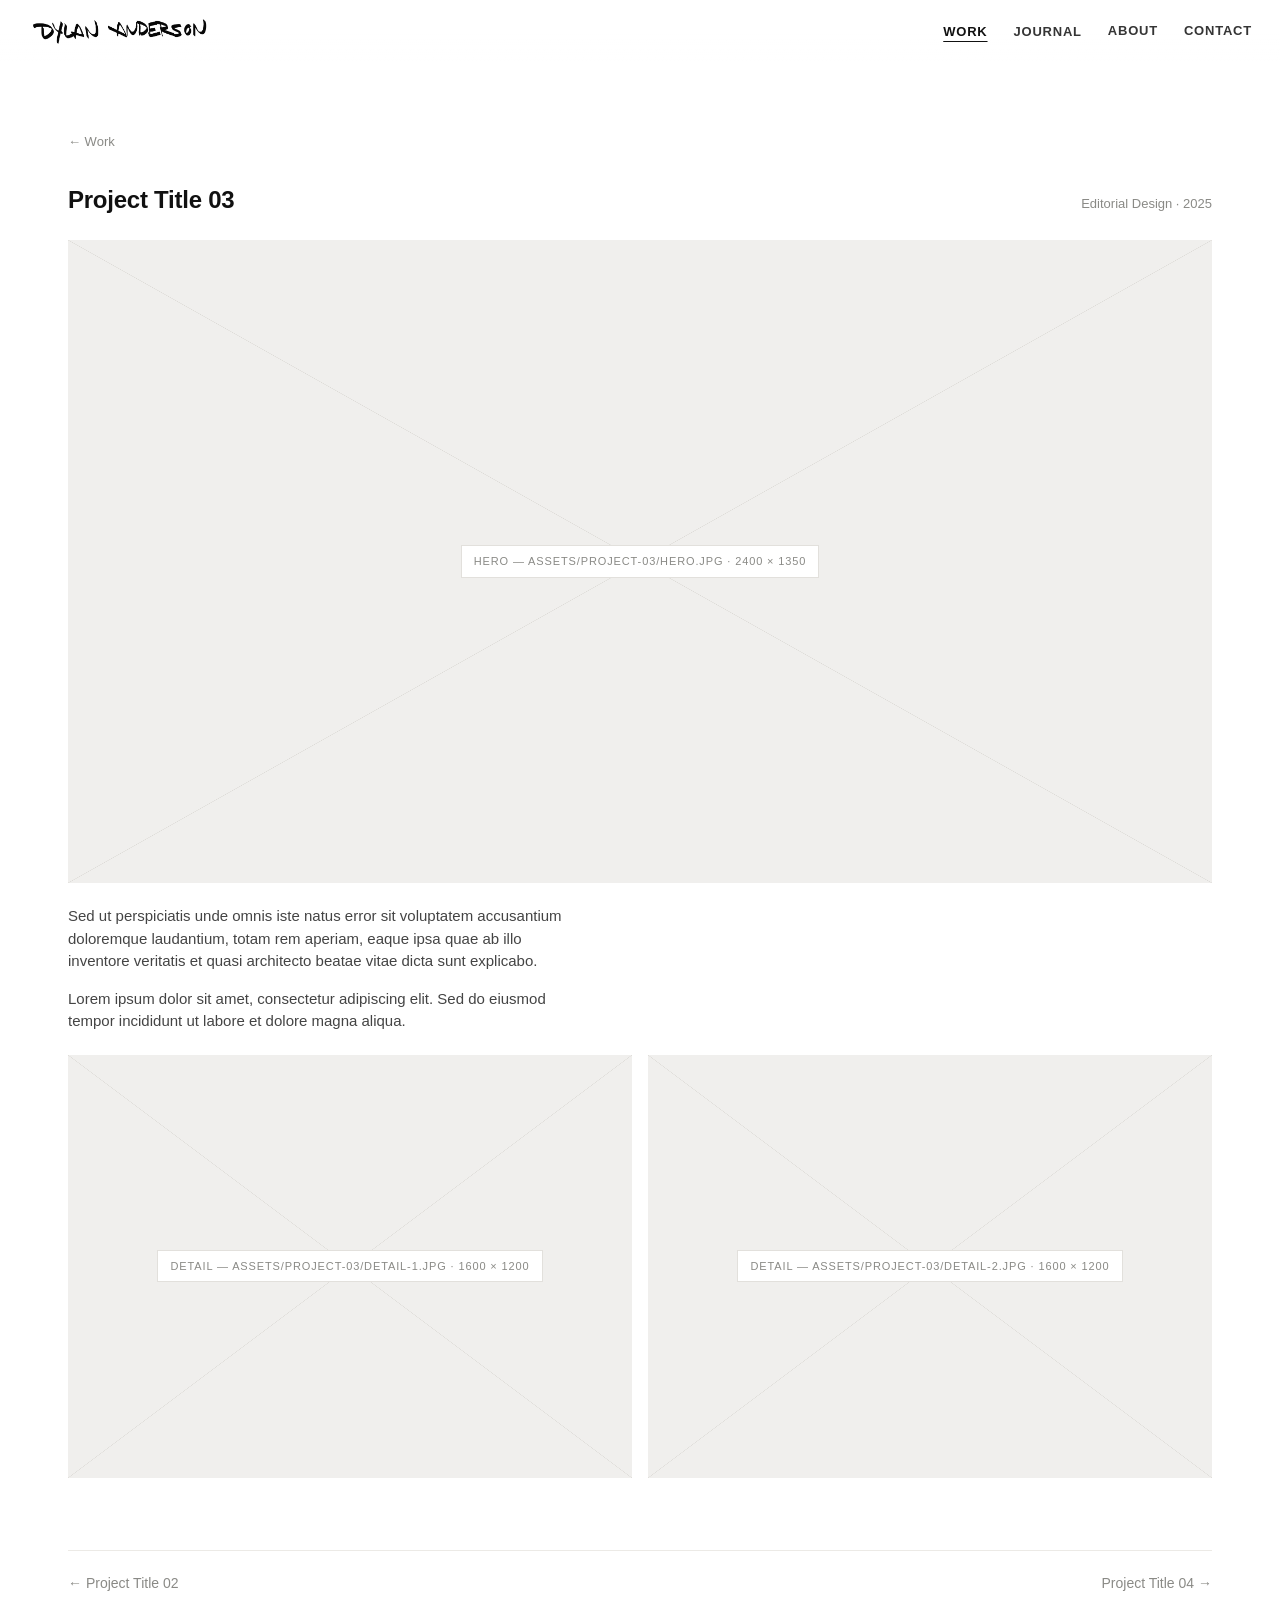
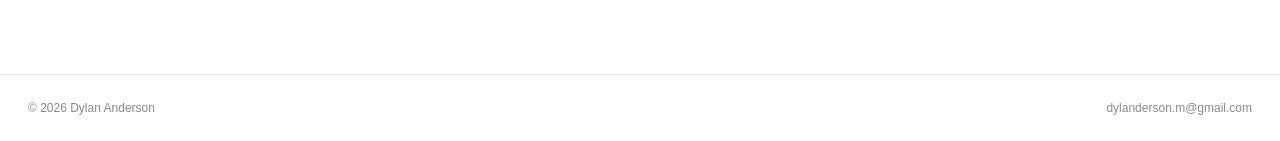
<file: work/project-03.html>
<!DOCTYPE html>
<html lang="en">
<head>
<meta charset="UTF-8">
<meta name="viewport" content="width=device-width, initial-scale=1.0">
<title>Project Title 03 — Dylan Anderson</title>
<link rel="stylesheet" href="../css/style.css">
</head>
<body>
<header>
  <!-- Signature logo — overwrite assets/signature.png with your own
       (transparent background, any width; it displays at 26px tall) -->
  <a class="logo" href="../index.html"><img src="../assets/signature.png" alt="Dylan Anderson"></a>
  <nav>
    <!-- Work + Journal have hover dropdowns listing their subpages.
         When you add a project or post, add a line to the matching
         .dropdown block on every page. -->
    <div class="nav-item">
      <a class="nav-link active" href="../work.html">Work</a>
      <div class="dropdown">
      <a href="../work/project-01.html">Project Title 01</a>
      <a href="../work/project-02.html">Project Title 02</a>
      <a href="../work/project-03.html">Project Title 03</a>
      <a href="../work/project-04.html">Project Title 04</a>
      </div>
    </div>
    <div class="nav-item">
      <a class="nav-link" href="../journal.html">Journal</a>
      <div class="dropdown">
      <a href="../journal/post-01.html">Post title goes here</a>
      <a href="../journal/post-02.html">A small project I made</a>
      <a href="../journal/post-03.html">Another piece of writing</a>
      </div>
    </div>
    <a class="nav-link" href="../about.html">About</a>
    <a class="nav-link" href="../contact.html">Contact</a>
  </nav>
</header>

<main>
  <a class="crumb" href="../work.html">← Work</a>

  <!-- ============================================================
       PROJECT SUBPAGE — note: image paths from this folder start
       with ../ e.g.
         <img src="../assets/project-03/hero.jpg" alt="Project Title 03"
              style="width:100%;height:100%;object-fit:cover">
       Add as many image blocks / paragraphs as the project needs.
       ============================================================ -->
  <div class="subpage-head">
    <h1>Project Title 03</h1>
    <div class="meta">Editorial Design · 2025</div>
  </div>

  <div class="ph hero"><span>Hero — assets/project-03/hero.jpg · 2400 × 1350</span></div>

  <p class="blurb">Sed ut perspiciatis unde omnis iste natus error sit voluptatem accusantium doloremque laudantium, totam rem aperiam, eaque ipsa quae ab illo inventore veritatis et quasi architecto beatae vitae dicta sunt explicabo.</p>
  <p class="blurb">Lorem ipsum dolor sit amet, consectetur adipiscing elit. Sed do eiusmod
  tempor incididunt ut labore et dolore magna aliqua.</p>

  <div class="thumbs">
    <div class="ph"><span>Detail — assets/project-03/detail-1.jpg · 1600 × 1200</span></div>
    <div class="ph"><span>Detail — assets/project-03/detail-2.jpg · 1600 × 1200</span></div>
  </div>

  <div class="pager">
    <a href="project-02.html">← Project Title 02</a>
    <a href="project-04.html">Project Title 04 →</a>
  </div>
</main>

<footer>
  <span>© 2026 Dylan Anderson</span>
  <a href="mailto:dylanderson.m@gmail.com">dylanderson.m@gmail.com</a>
</footer>

</body>
</html>
</file>
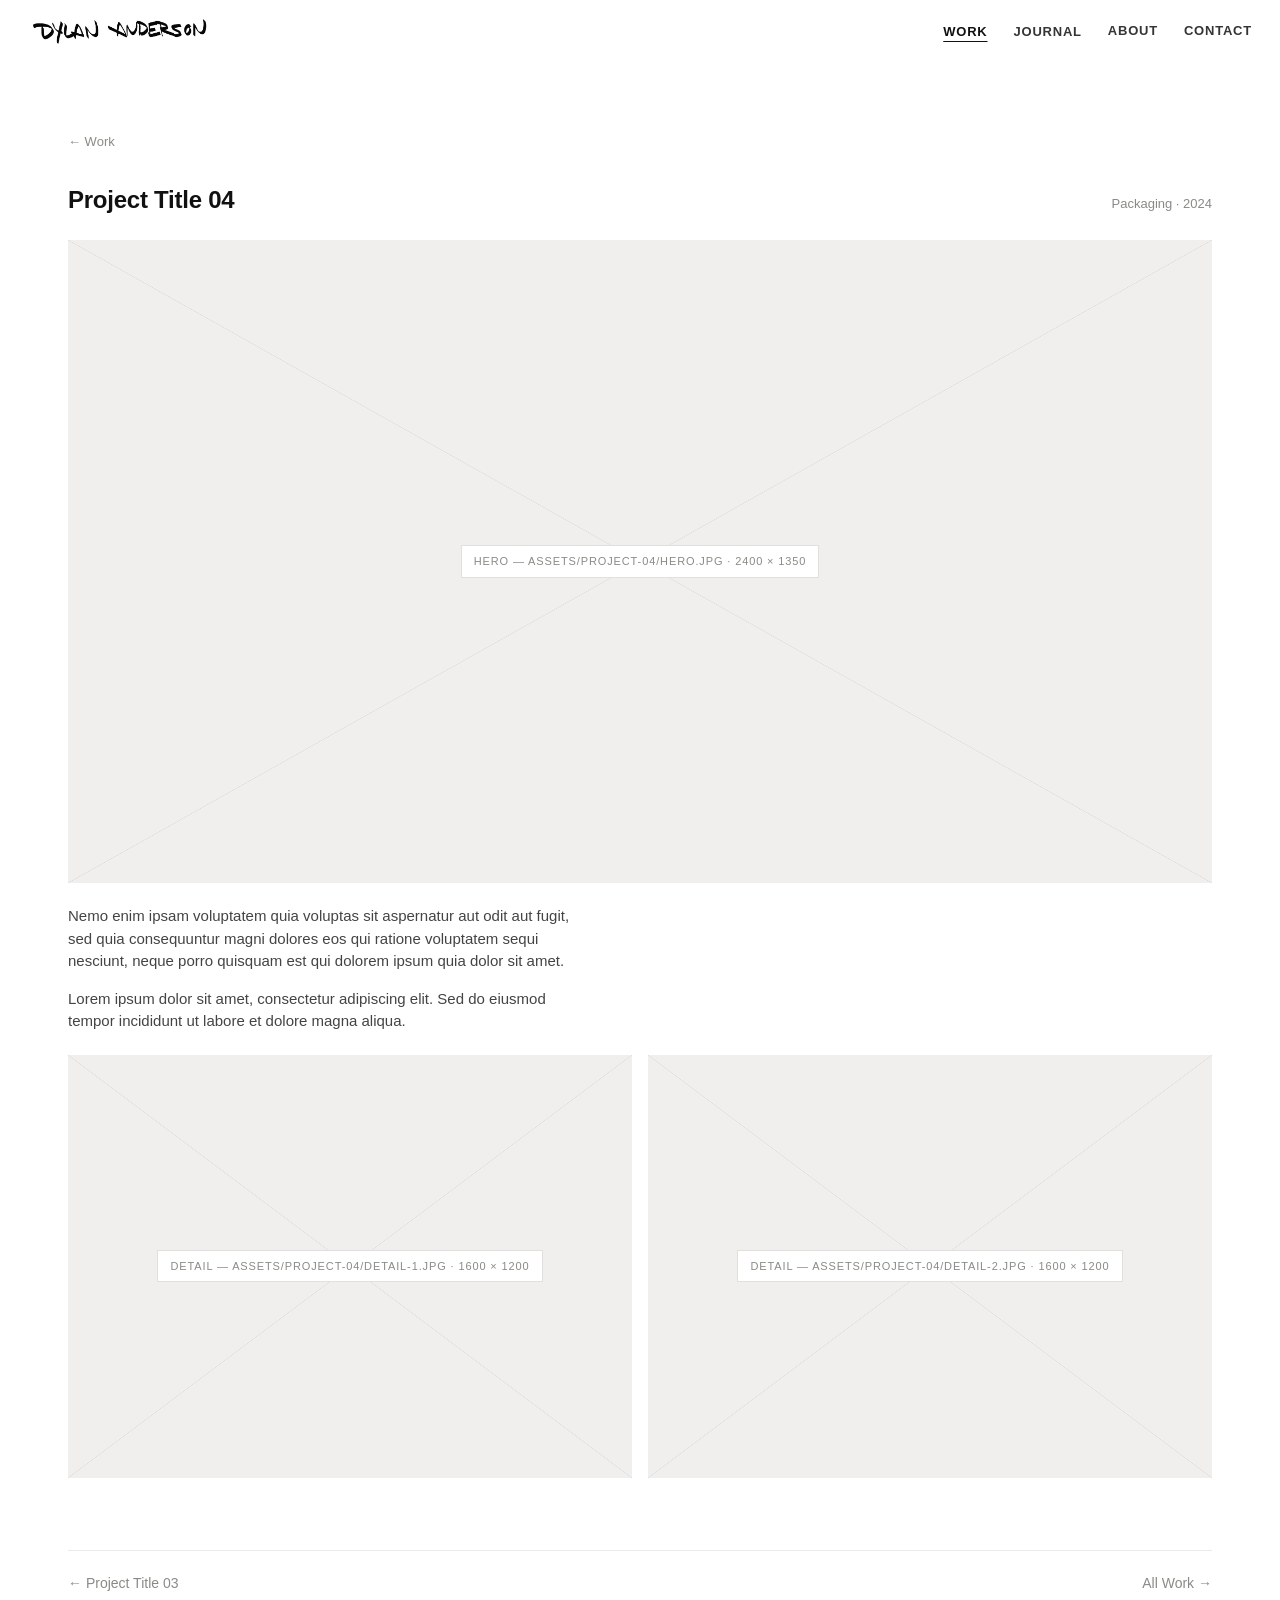
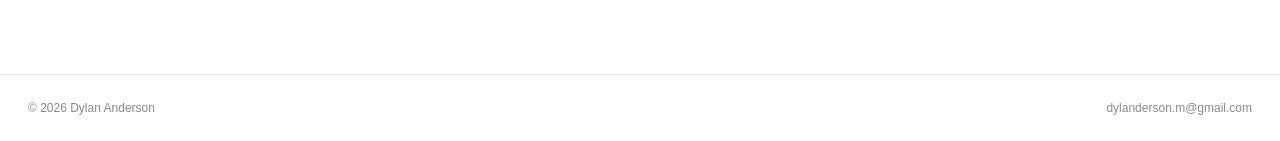
<file: work/project-04.html>
<!DOCTYPE html>
<html lang="en">
<head>
<meta charset="UTF-8">
<meta name="viewport" content="width=device-width, initial-scale=1.0">
<title>Project Title 04 — Dylan Anderson</title>
<link rel="stylesheet" href="../css/style.css">
</head>
<body>
<header>
  <!-- Signature logo — overwrite assets/signature.png with your own
       (transparent background, any width; it displays at 26px tall) -->
  <a class="logo" href="../index.html"><img src="../assets/signature.png" alt="Dylan Anderson"></a>
  <nav>
    <!-- Work + Journal have hover dropdowns listing their subpages.
         When you add a project or post, add a line to the matching
         .dropdown block on every page. -->
    <div class="nav-item">
      <a class="nav-link active" href="../work.html">Work</a>
      <div class="dropdown">
      <a href="../work/project-01.html">Project Title 01</a>
      <a href="../work/project-02.html">Project Title 02</a>
      <a href="../work/project-03.html">Project Title 03</a>
      <a href="../work/project-04.html">Project Title 04</a>
      </div>
    </div>
    <div class="nav-item">
      <a class="nav-link" href="../journal.html">Journal</a>
      <div class="dropdown">
      <a href="../journal/post-01.html">Post title goes here</a>
      <a href="../journal/post-02.html">A small project I made</a>
      <a href="../journal/post-03.html">Another piece of writing</a>
      </div>
    </div>
    <a class="nav-link" href="../about.html">About</a>
    <a class="nav-link" href="../contact.html">Contact</a>
  </nav>
</header>

<main>
  <a class="crumb" href="../work.html">← Work</a>

  <!-- ============================================================
       PROJECT SUBPAGE — note: image paths from this folder start
       with ../ e.g.
         <img src="../assets/project-04/hero.jpg" alt="Project Title 04"
              style="width:100%;height:100%;object-fit:cover">
       Add as many image blocks / paragraphs as the project needs.
       ============================================================ -->
  <div class="subpage-head">
    <h1>Project Title 04</h1>
    <div class="meta">Packaging · 2024</div>
  </div>

  <div class="ph hero"><span>Hero — assets/project-04/hero.jpg · 2400 × 1350</span></div>

  <p class="blurb">Nemo enim ipsam voluptatem quia voluptas sit aspernatur aut odit aut fugit, sed quia consequuntur magni dolores eos qui ratione voluptatem sequi nesciunt, neque porro quisquam est qui dolorem ipsum quia dolor sit amet.</p>
  <p class="blurb">Lorem ipsum dolor sit amet, consectetur adipiscing elit. Sed do eiusmod
  tempor incididunt ut labore et dolore magna aliqua.</p>

  <div class="thumbs">
    <div class="ph"><span>Detail — assets/project-04/detail-1.jpg · 1600 × 1200</span></div>
    <div class="ph"><span>Detail — assets/project-04/detail-2.jpg · 1600 × 1200</span></div>
  </div>

  <div class="pager">
    <a href="project-03.html">← Project Title 03</a>
    <a href="../work.html">All Work →</a>
  </div>
</main>

<footer>
  <span>© 2026 Dylan Anderson</span>
  <a href="mailto:dylanderson.m@gmail.com">dylanderson.m@gmail.com</a>
</footer>

</body>
</html>
</file>
<file: css/style.css>
/* ==========================================================
   dylanderson.com — shared stylesheet (linked from every page)
   ========================================================== */
*{box-sizing:border-box;margin:0;padding:0}
html{scroll-behavior:smooth}
body{font-family:"Helvetica Neue",Helvetica,Arial,sans-serif;background:#fff;color:#111;
  -webkit-font-smoothing:antialiased;font-size:15px;line-height:1.5}
a{color:inherit;text-decoration:none}

/* ---------- header + nav ---------- */
header{position:fixed;top:0;left:0;right:0;display:flex;justify-content:space-between;
  align-items:center;padding:18px 28px;z-index:100;
  background:linear-gradient(to bottom,rgba(255,255,255,.94) 55%,rgba(255,255,255,0))}
.logo{display:block}
.logo img{height:26px;width:auto;display:block}

nav{display:flex;gap:26px;align-items:center}
.nav-item{position:relative}
.nav-link{font-size:13px;font-weight:700;text-transform:uppercase;letter-spacing:.06em;opacity:.85}
.nav-link:hover{opacity:.45}
.nav-link.active{text-decoration:underline;text-underline-offset:5px;opacity:1}

/* Hover dropdown (Work + Journal) — same font, lighter value.
   Top-level link still goes to the index page, so the dropdown is
   optional on touch devices where hover doesn't exist. */
.dropdown{position:absolute;top:100%;right:-10px;min-width:180px;
  padding:14px 10px 10px;text-align:right;background:rgba(255,255,255,.97);
  opacity:0;visibility:hidden;transition:opacity .18s ease;z-index:110}
.nav-item:hover .dropdown,
.nav-item:focus-within .dropdown{opacity:1;visibility:visible}
.dropdown a{display:block;padding:5px 0;font-size:12px;font-weight:700;
  text-transform:uppercase;letter-spacing:.06em;color:#b3b3af;white-space:nowrap}
.dropdown a:hover{color:#111}

/* ---------- wireframe placeholder blocks ---------- */
.ph{position:relative;background:#f0efed;display:flex;align-items:center;justify-content:center;overflow:hidden}
.ph::before{content:"";position:absolute;inset:0;
  background:linear-gradient(to top right,transparent calc(50% - .5px),#dcdad6 50%,transparent calc(50% + .5px))}
.ph::after{content:"";position:absolute;inset:0;
  background:linear-gradient(to bottom right,transparent calc(50% - .5px),#dcdad6 50%,transparent calc(50% + .5px))}
.ph span{position:relative;z-index:1;background:#fff;padding:6px 12px;font-size:11px;
  letter-spacing:.08em;text-transform:uppercase;color:#8a8a86;border:1px solid #e2e0dc;text-align:center;line-height:1.7}

/* ---------- shared page scaffolding ---------- */
main{padding:130px 28px 80px;max-width:1200px;margin:0 auto}
h1.page-title{font-size:13px;font-weight:600;text-transform:uppercase;letter-spacing:.14em;
  color:#8a8a86;margin-bottom:52px}

footer{border-top:1px solid #eceae6;padding:24px 28px;display:flex;justify-content:space-between;
  font-size:12px;color:#8a8a86}
footer a:hover{color:#111}

/* ---------- home: hero carousel ---------- */
.carousel{position:relative;height:100vh;height:100svh;width:100%}
.slide{position:absolute;inset:0;opacity:0;transition:opacity .5s ease;pointer-events:none} /* ← fade duration */
.slide.active{opacity:1;pointer-events:auto}
.slide .ph{position:absolute;inset:0}
.slide-caption{position:absolute;left:28px;bottom:26px;z-index:2;font-size:14px}
.slide-caption em{font-style:normal;color:#8a8a86;margin-left:10px}
.counter{position:absolute;right:28px;bottom:26px;z-index:2;font-size:13px;color:#555;
  font-variant-numeric:tabular-nums;letter-spacing:.06em}

/* ---------- work index: project grid ---------- */
.work-grid{display:grid;grid-template-columns:1fr 1fr;gap:44px 28px}
.card .ph{aspect-ratio:16/10;margin-bottom:12px;transition:opacity .2s ease}
.card:hover .ph{opacity:.8}
.card-head{display:flex;justify-content:space-between;align-items:baseline;gap:12px}
.card-head h2{font-size:16px;font-weight:600}
.card-head .meta{font-size:13px;color:#8a8a86}

/* ---------- project + journal subpages ---------- */
.crumb{display:inline-block;margin-bottom:30px;font-size:13px;color:#8a8a86}
.crumb:hover{color:#111}
.subpage-head{display:flex;justify-content:space-between;align-items:baseline;gap:16px;
  flex-wrap:wrap;margin-bottom:22px}
.subpage-head h1{font-size:24px;font-weight:600;letter-spacing:-.01em}
.meta{font-size:13px;color:#8a8a86}
.hero{aspect-ratio:16/9;margin-bottom:22px}
.blurb{max-width:62ch;color:#444;margin-bottom:1em}
.thumbs{display:grid;grid-template-columns:1fr 1fr;gap:16px;margin-top:22px}
.thumbs .ph{aspect-ratio:4/3}
.post-body{max-width:62ch}
.post-body p{color:#333;margin-bottom:1.1em}
.post-body .ph{aspect-ratio:16/9;margin:26px 0}
.tag{display:inline-block;margin-bottom:26px;font-size:11px;text-transform:uppercase;
  letter-spacing:.08em;color:#8a8a86;border:1px solid #e2e0dc;padding:3px 8px}
.pager{display:flex;justify-content:space-between;gap:16px;margin-top:72px;
  border-top:1px solid #eceae6;padding-top:22px;font-size:14px}
.pager a{color:#8a8a86}
.pager a:hover{color:#111}

/* ---------- journal index ---------- */
.entries{border-bottom:1px solid #eceae6;max-width:820px}
.entry{display:grid;grid-template-columns:120px 1fr;gap:28px;padding:28px 0;border-top:1px solid #eceae6}
.entry .date{font-size:13px;color:#8a8a86;padding-top:2px}
.entry h2{font-size:17px;font-weight:600}
.entry h2 a:hover{opacity:.5}
.entry p{margin-top:6px;color:#666;max-width:58ch}
.entry .tag{margin-top:10px;margin-bottom:0}

/* ---------- about ---------- */
.about-grid{display:grid;grid-template-columns:minmax(240px,360px) 1fr;gap:56px;align-items:start}
.portrait{aspect-ratio:3/4}
.bio p{max-width:60ch;margin-bottom:1.1em;color:#333}
.bio p:first-child{font-size:19px;line-height:1.45;color:#111}
.facts{margin-top:40px;display:grid;grid-template-columns:1fr 1fr;gap:32px;max-width:60ch}
.facts h3{font-size:11px;text-transform:uppercase;letter-spacing:.1em;color:#8a8a86;margin-bottom:10px}
.facts ul{list-style:none;font-size:14px;color:#444}
.facts li{padding:3px 0}

/* ---------- contact ---------- */
.contact-wrap{min-height:48vh;display:flex;flex-direction:column;justify-content:center}
.intro{font-size:17px;color:#444;max-width:52ch;margin-bottom:36px}
.big-link{display:inline-block;font-size:clamp(26px,5.5vw,54px);font-weight:600;letter-spacing:-.01em}
.big-link:hover{text-decoration:underline;text-underline-offset:8px}
.socials{margin-top:48px;display:flex;gap:28px;flex-wrap:wrap}
.socials a{font-size:14px;color:#8a8a86}
.socials a:hover{color:#111}

/* ---------- responsive ---------- */
@media (max-width:760px){
  .about-grid{grid-template-columns:1fr;gap:32px}
  .portrait{max-width:320px}
}
@media (max-width:640px){
  header{padding:14px 18px}
  nav{gap:16px}
  main{padding:110px 18px 60px}
  footer{padding:20px 18px}
  .slide-caption{left:18px;bottom:20px}
  .counter{right:18px;bottom:20px}
  .work-grid{grid-template-columns:1fr;gap:36px}
  .thumbs{grid-template-columns:1fr;gap:12px}
  .entry{grid-template-columns:1fr;gap:6px;padding:22px 0}
}
</file>
